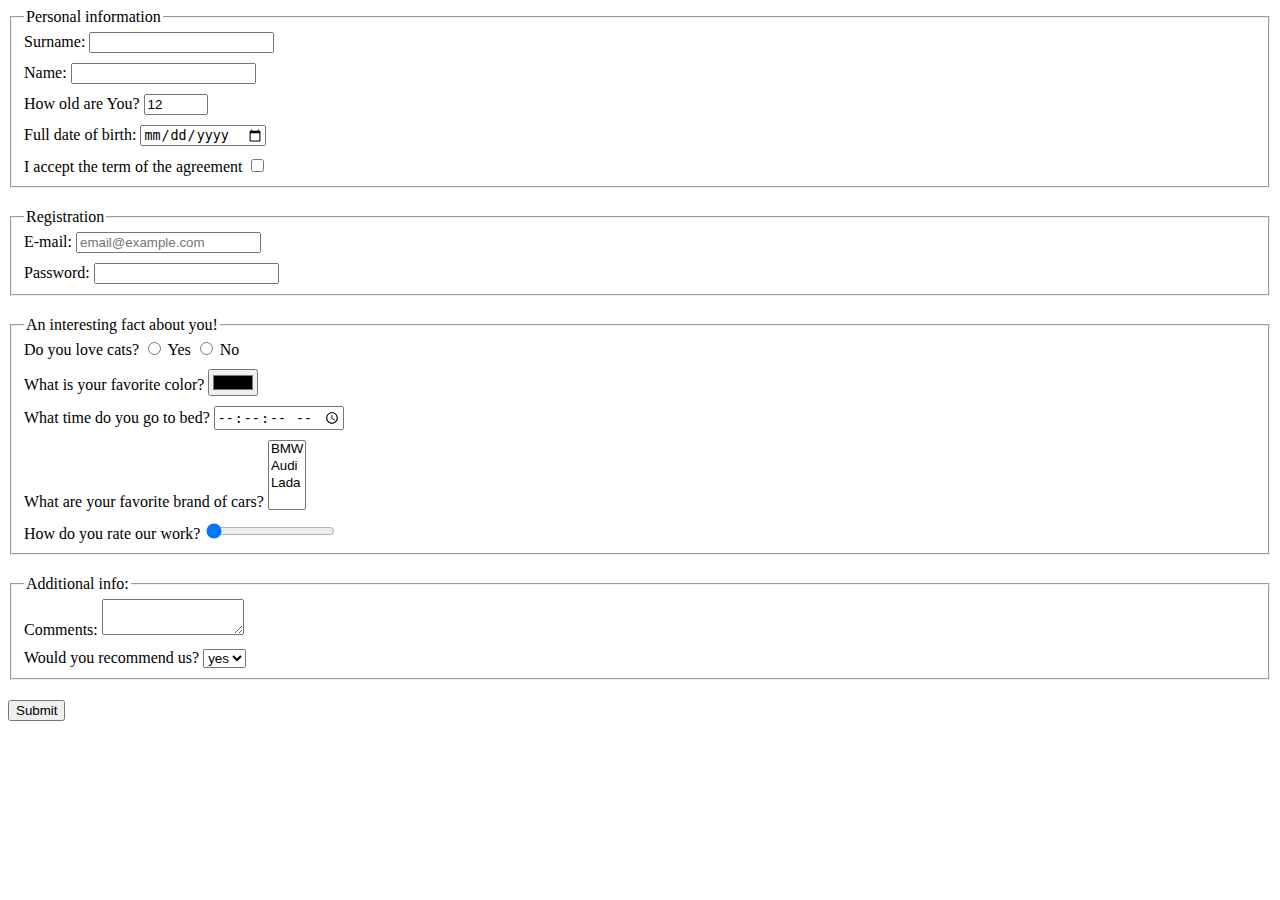
<file: index.html>
<!doctype html><html lang="en"><head><meta charset="UTF-8"><meta name="viewport" content="width=device-width, user-scalable=no, initial-scale=1.0, maximum-scale=1.0, minimum-scale=1.0"><meta http-equiv="X-UA-Compatible" content="ie=edge"><title>HTML Form</title><link rel="stylesheet" href="style.42c819b1.css"></head><body> <form action="https://mate-academy-form-lesson.herokuapp.com/create-application" method="post"> <fieldset class="fieldset"> <legend>Personal information</legend> <label class="label"> Surname: <input type="text" name="surname" autocomplete="off" required> </label> <label class="label"> Name: <input type="text" name="name" autocomplete="off" required> </label> <label class="label"> How old are You? <input type="number" name="age" value="12" min="1" max="100"> </label> <label class="label"> Full date of birth: <input type="date" name="birthday"> </label> <label class="label"> I accept the term of the agreement <input type="checkbox" name="agreement"> </label> </fieldset> <fieldset class="fieldset"> <legend>Registration</legend> <label class="label"> E-mail: <input type="email" name="e-mail" placeholder="email@example.com"> </label> <label class="label"> Password: <input type="password" name="password" minlength="5" maxlength="32"> </label> </fieldset> <fieldset class="fieldset"> <legend>An interesting fact about you!</legend> <label class="label"> Do you love cats? <label class="label cats"> <input type="radio" name="choose" value="yes"> Yes </label> <label class="label cats"> <input type="radio" name="choose" value="no"> No </label> </label> <label class="label"> What is your favorite color? <input type="color" name="favorit-color"> </label> <label class="label"> What time do you go to bed? <input type="time" name="time-to-go-to-bed" step="2"> </label> <label class="label"> What are your favorite brand of cars? <select name="favorite-brand-of-cars" multiple> <option value="bmw">BMW</option> <option value="audi">Audi</option> <option value="lada">Lada</option> </select> </label> <label class="label"> How do you rate our work? <input type="range" name="rate-our-work" id="rate-our-work" value="0"> </label> </fieldset> <fieldset class="fieldset"> <legend>Additional info:</legend> <label class="label"> Comments: <textarea name="comments" cols="15" rows="2">
          </textarea> </label> <label class="label"> Would you recommend us? <select name="recommedations"> <option value="yes" selected>yes</option> <option value="no">no</option> </select> </label> </fieldset> <button type="submit">Submit</button> </form> <script type="text/javascript" src="main.e97352c4.js"></script> </body></html>
</file>
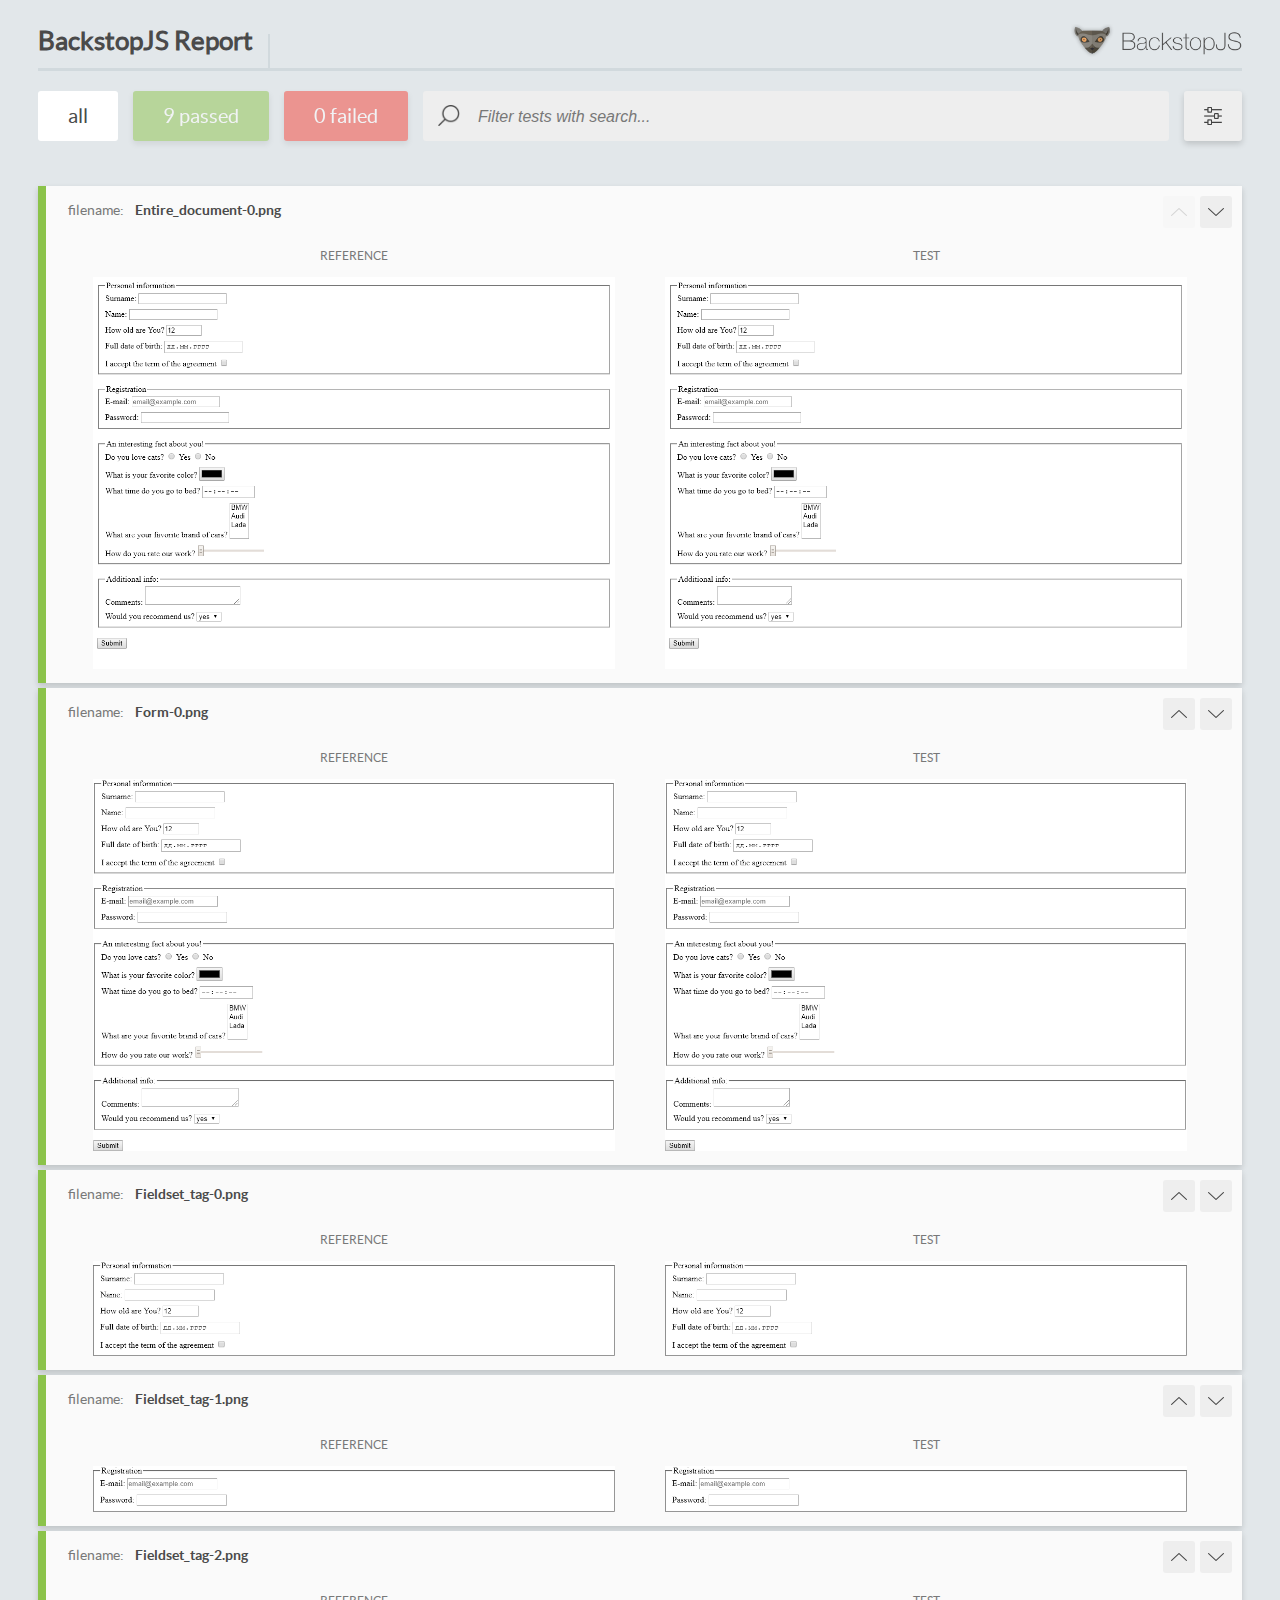
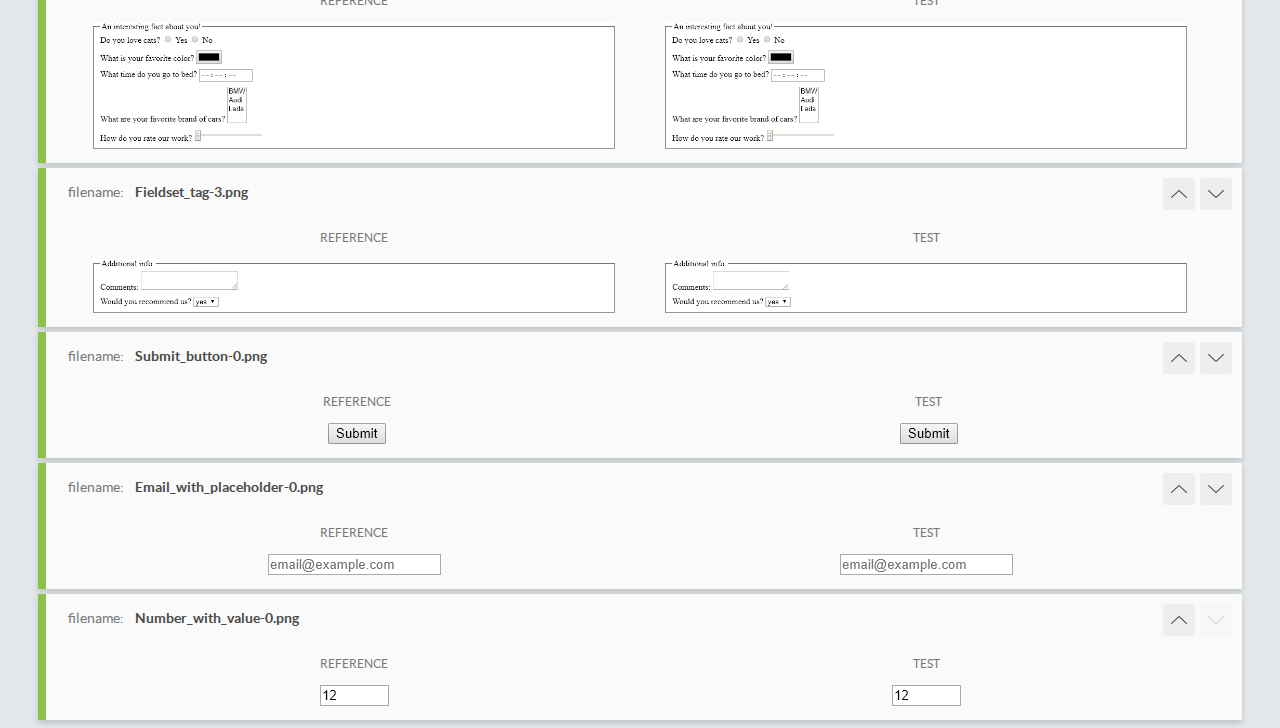
<file: report/html_report/index.html>
<!DOCTYPE html>
<html>
  <head>
    <meta charset="utf-8">
    <title>BackstopJS Report</title>

    <style>
      @font-face {
          font-family: 'latoregular';
          src: url('./assets/fonts/lato-regular-webfont.woff2') format('woff2'),
              url('./assets/fonts/lato-regular-webfont.woff') format('woff');
          font-weight: 400;
          font-style: normal;
      }
      @font-face {
          font-family: 'latobold';
          src: url('./assets/fonts/lato-bold-webfont.woff2') format('woff2'),
              url('./assets/fonts/lato-bold-webfont.woff') format('woff');
          font-weight: 700;
          font-style: normal;
      }

      .ReactModal__Body--open {
          overflow: hidden;
      }
      .ReactModal__Body--open .header {
        display: none;
      }

    </style>
  </head>
  <body style="background-color: #E2E7EA">
    <div id="root">

    </div>
    <script type="text/javascript">
      function report (report) { // eslint-disable-line no-unused-vars
        window.tests = report;
      }
    </script>
    <script type="text/javascript" src="config.js"></script>
    <script type="text/javascript" src="index_bundle.js"></script>
  </body>
</html>
</file>
<file: style.42c819b1.css>
.label{display:block;margin-bottom:10px}.cats{display:inline-block;margin-bottom:0}.fieldset{margin-bottom:20px}.fieldset :last-child{margin-bottom:0}
/*# sourceMappingURL=style.42c819b1.css.map */
</file>
